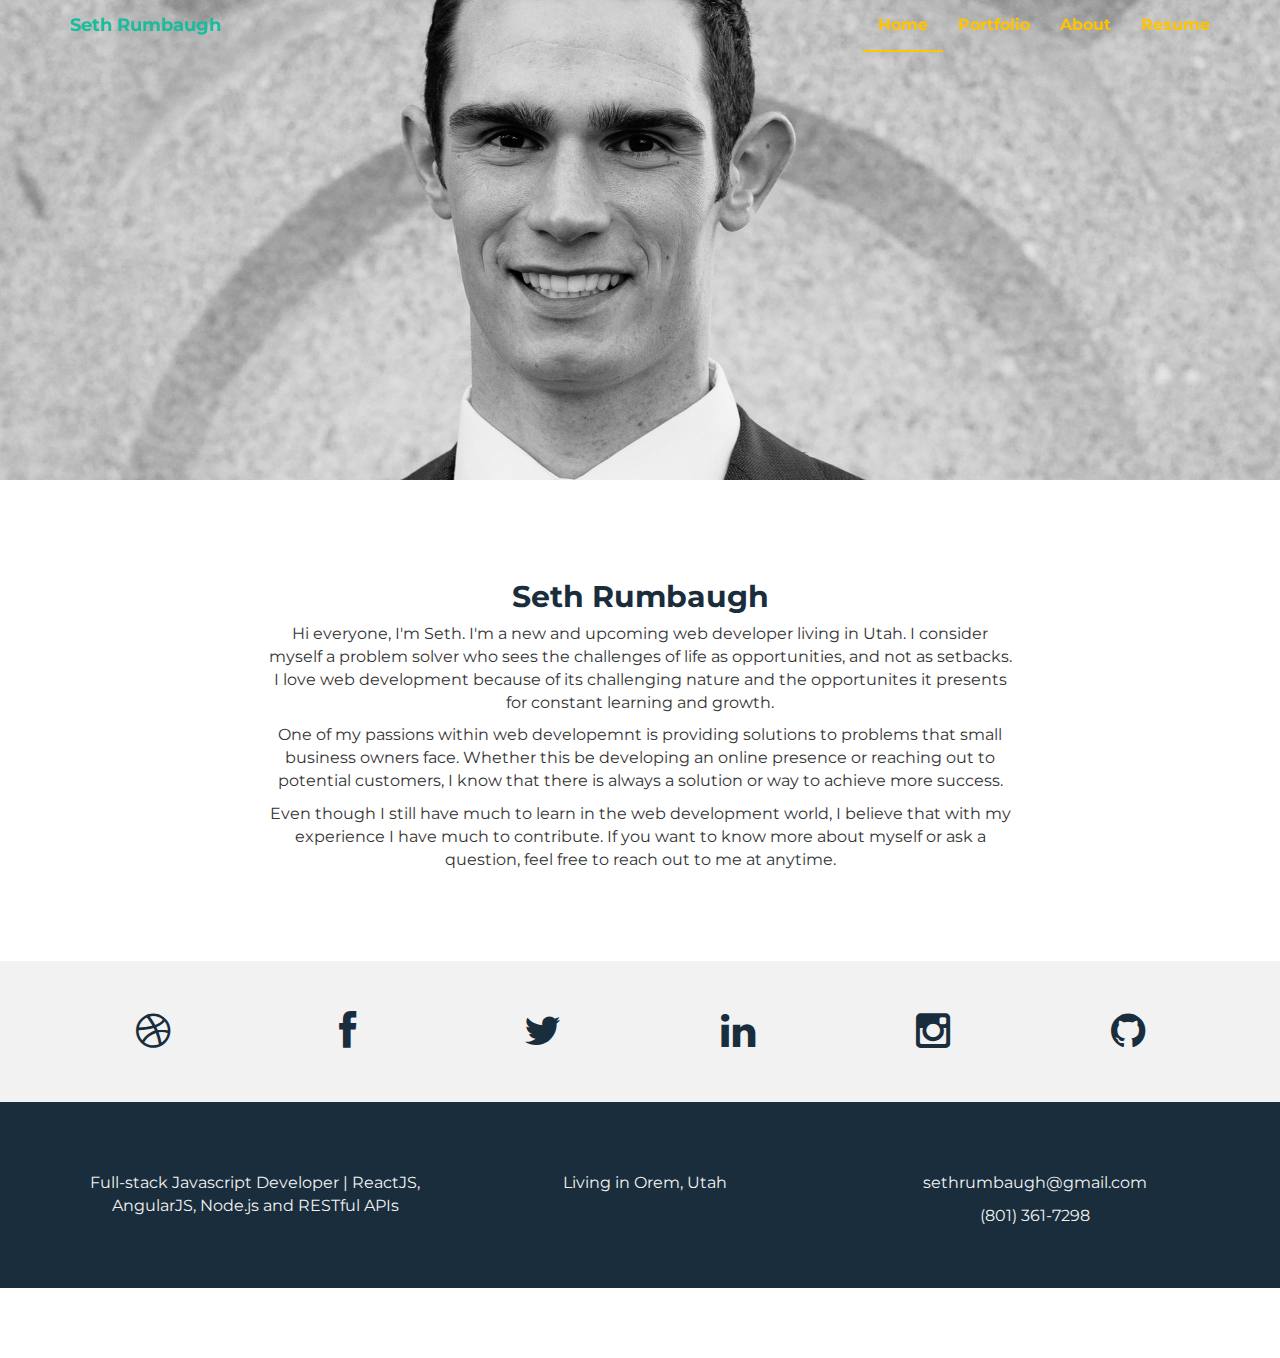
<file: theme/about.html>
<!DOCTYPE html>
<html lang="en">
  <head>
    <meta charset="utf-8">
    <meta http-equiv="X-UA-Compatible" content="IE=edge">
    <meta name="viewport" content="width=device-width, initial-scale=1">
    <meta name="description" content="">
    <meta name="author" content="">
    <link rel="shortcut icon" href="assets/img/bballicon.ico">

    <title>Seth Rumbaugh</title>

    <!-- Bootstrap core CSS -->
    <link href="assets/css/bootstrap.css" rel="stylesheet">

    <!-- Custom styles for this template -->
    <link href="assets/css/style.css" rel="stylesheet">
    <link href="assets/css/font-awesome.min.css" rel="stylesheet">

    <!-- Just for debugging purposes. Don't actually copy this line! -->
    <!--[if lt IE 9]><script src="../../assets/js/ie8-responsive-file-warning.js"></script><![endif]-->

    <!-- HTML5 shim and Respond.js IE8 support of HTML5 elements and media queries -->
    <!--[if lt IE 9]>
      <script src="https://oss.maxcdn.com/libs/html5shiv/3.7.0/html5shiv.js"></script>
      <script src="https://oss.maxcdn.com/libs/respond.js/1.4.2/respond.min.js"></script>
    <![endif]-->
  </head>

  <body>

    <!-- Static navbar -->
    <div class="navbar navbar-default navbar-fixed-top" role="navigation">
      <div class="container">
        <div class="navbar-header">
          <button type="button" class="navbar-toggle" data-toggle="collapse" data-target=".navbar-collapse">
            <span class="sr-only">Toggle navigation</span>
            <span class="icon-bar"></span>
            <span class="icon-bar"></span>
            <span class="icon-bar"></span>
          </button>
          <a class="navbar-brand" href="index.html">Seth Rumbaugh</a>
        </div>
        <div class="navbar-collapse collapse">
          <ul class="nav navbar-nav navbar-right">
            <li class="active"><a href="index.html"><b>Home</b></a></li>
            <li><a href="index.html#works"><b>Portfolio</b></a></li>
            <li><a href="about.html"><b>About</b></a></li>
            <li><a href="https://docs.google.com/document/d/1kJ1YkszziOwsdoXDGjhYUnGe9Eo5dYW5K8EJdM18p9o/edit?usp=sharing"><b>Resume</b></a></li>
          </ul>
        </div><!--/.nav-collapse -->
      </div>
    </div>


	<div id="aboutwrap">
	    <div class="container">
			<div class="row">
				<div class="col-lg-6 col-lg-offset-3">
				</div>
			</div><! --/row -->
	    </div> <!-- /container -->
	</div><! --/aboutwrap -->

	<div class="container">
		<div class="row centered mt mb">
			<div class="col-lg-8 col-lg-offset-2">
				<h2>Seth Rumbaugh</h2>
				<p>Hi everyone, I'm Seth. I'm a new and upcoming web developer living in Utah. I consider myself a problem solver who sees the challenges of life as opportunities, and not as setbacks. I love web development because of its challenging nature and the opportunites it presents for constant learning and growth.  </p>
				<p>One of my passions within web developemnt is providing solutions to problems that small business owners face. Whether this be developing an online presence or reaching out to potential customers, I know that there is always a solution or way to achieve more success. </p>
				<p>Even though I still have much to learn in the web development world, I believe that with my experience I have much to contribute. If you want to know more about myself or ask a question, feel free to reach out to me at anytime. </p>
			</div>

		</div><! --/row -->
	</div><! --/container -->

  <div id="social">
		<div class="container">
			<div class="row centered">
				<div class="col-lg-2">
					<a href="#"><i class="fa fa-dribbble"></i></a>
				</div>
				<div class="col-lg-2">
					<a href="https://www.facebook.com/SethRumbaugh"><i class="fa fa-facebook"></i></a>
				</div>
				<div class="col-lg-2">
					<a href="https://twitter.com/SethRumbaugh"><i class="fa fa-twitter"></i></a>
				</div>
				<div class="col-lg-2">
					<a href="https://www.linkedin.com/in/sethrumbaugh-2020/"><i class="fa fa-linkedin"></i></a>
				</div>
				<div class="col-lg-2">
					<a href="https://www.instagram.com/srumbaugh/"><i class="fa fa-instagram"></i></a>
				</div>
				<div class="col-lg-2">
					<a href="https://github.com/srumbaugh20"><i class="fa fa-github"></i></a>
				</div>

			</div><! --/row -->
		</div><! --/container -->
	</div><! --/social -->

  <div id="footerwrap">
    <div class="container">
      <div class="row centered">
        <div class="col-lg-4">
          <p>Full-stack Javascript Developer | ReactJS, AngularJS, Node.js and RESTful APIs</p>
        </div>

        <div class="col-lg-4">
          <p>Living in Orem, Utah</p>
        </div>
        <div class="col-lg-4">
          <p>sethrumbaugh@gmail.com</p>
          <p>(801) 361-7298</p>
        </div>
      </div>
    </div>
  </div><! --/footerwrap -->



    <!-- Bootstrap core JavaScript
    ================================================== -->
    <!-- Placed at the end of the document so the pages load faster -->
    <script src="https://ajax.googleapis.com/ajax/libs/jquery/1.11.0/jquery.min.js"></script>
    <script src="assets/js/bootstrap.min.js"></script>
  </body>
</html>
</file>
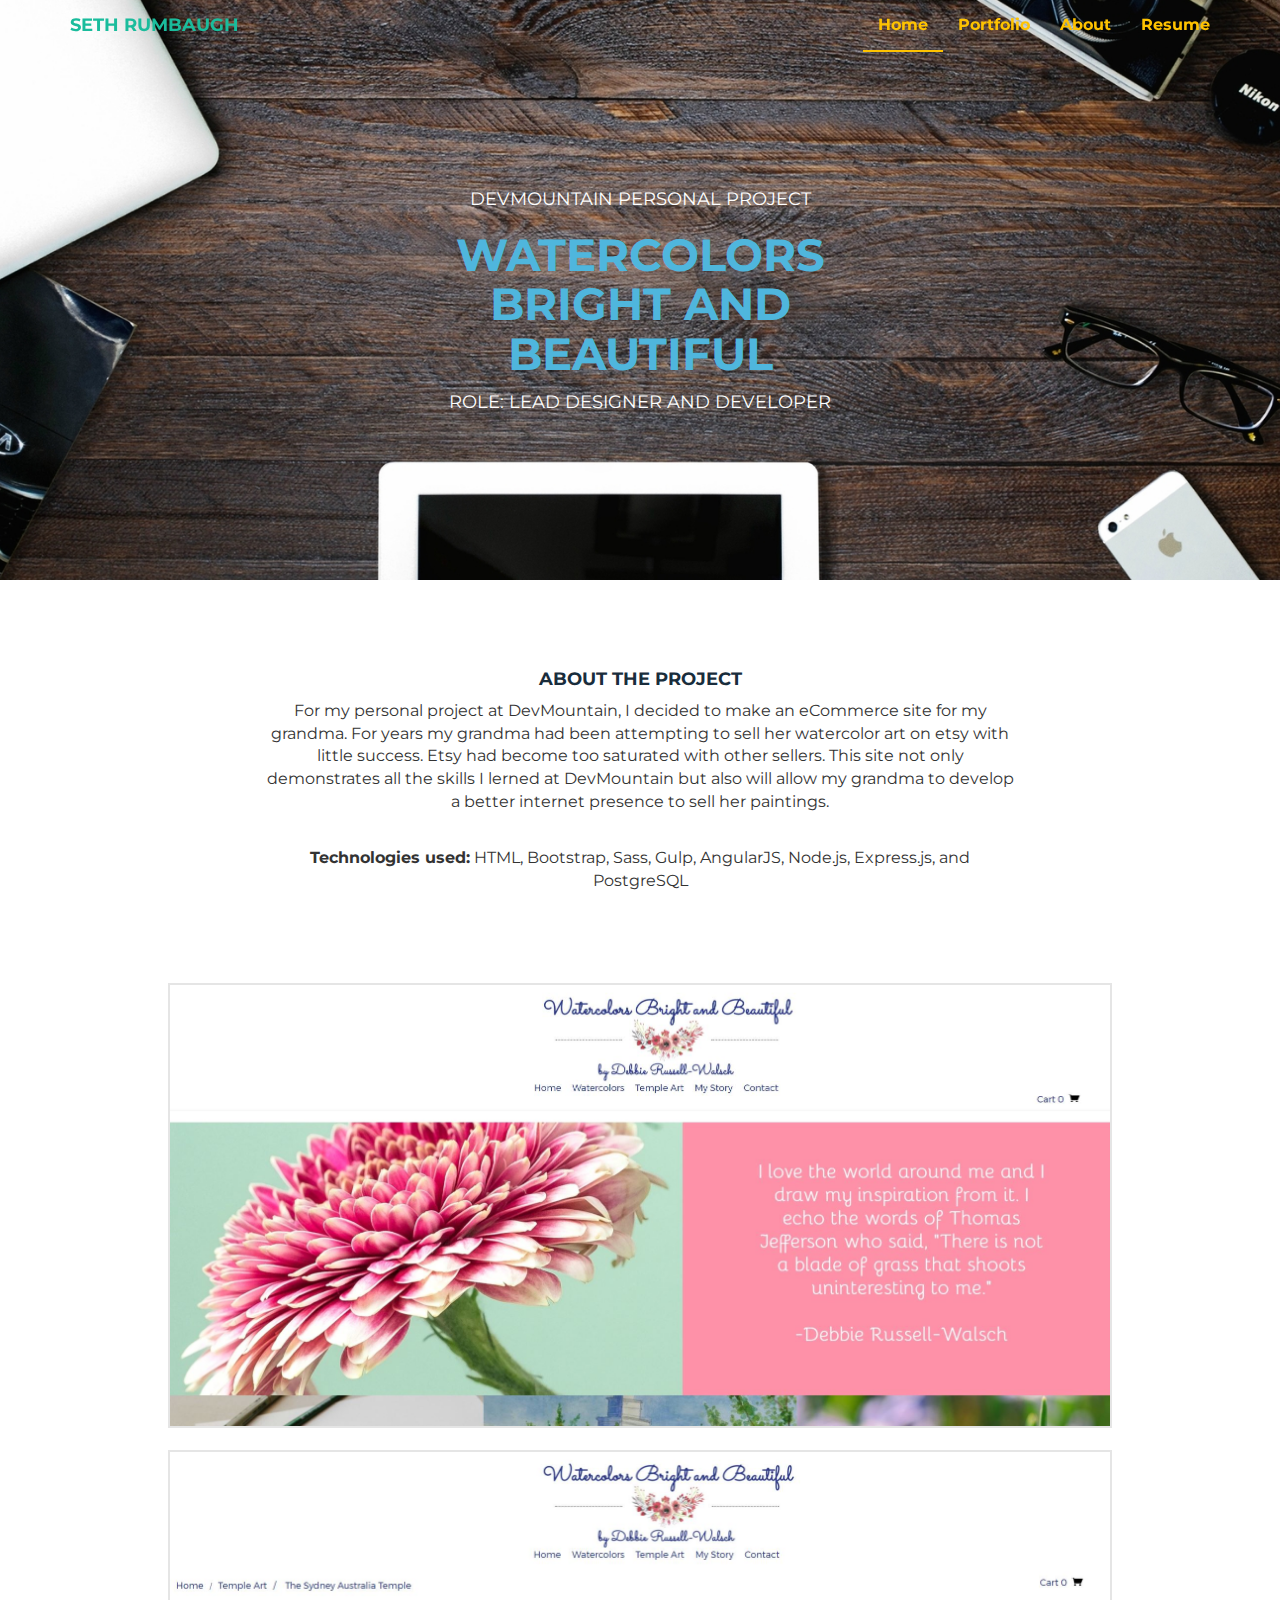
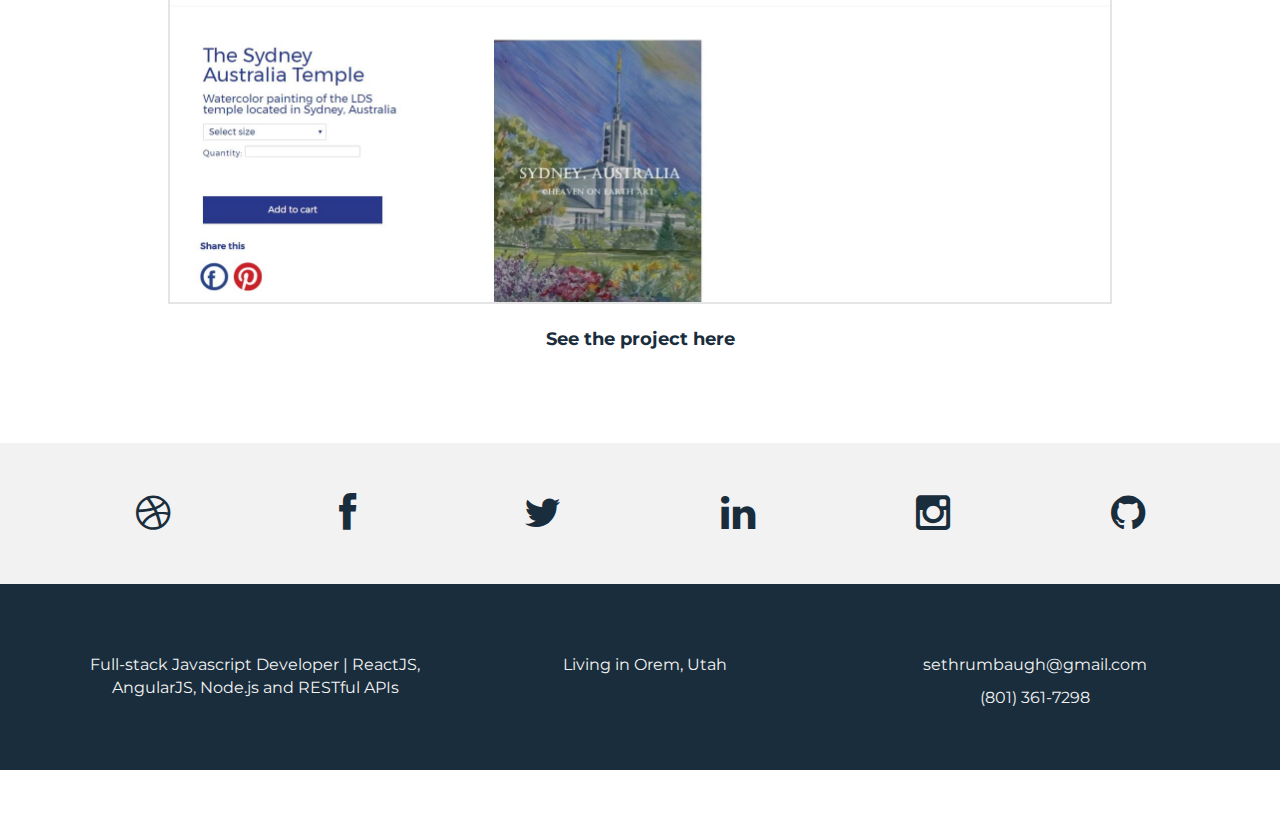
<file: theme/eCommerceInfo.html>
<!DOCTYPE html>
<html lang="en">
  <head>
    <meta charset="utf-8">
    <meta http-equiv="X-UA-Compatible" content="IE=edge">
    <meta name="viewport" content="width=device-width, initial-scale=1">
    <meta name="description" content="">
    <meta name="author" content="">
    <link rel="shortcut icon" href="assets/img/bballicon.ico">

    <title>Seth Rumbaugh</title>

    <!-- Bootstrap core CSS -->
    <link href="assets/css/bootstrap.css" rel="stylesheet">

    <!-- Custom styles for this template -->
    <link href="assets/css/style.css" rel="stylesheet">
    <link href="assets/css/font-awesome.min.css" rel="stylesheet">

    <!-- Just for debugging purposes. Don't actually copy this line! -->
    <!--[if lt IE 9]><script src="../../assets/js/ie8-responsive-file-warning.js"></script><![endif]-->

    <!-- HTML5 shim and Respond.js IE8 support of HTML5 elements and media queries -->
    <!--[if lt IE 9]>
      <script src="https://oss.maxcdn.com/libs/html5shiv/3.7.0/html5shiv.js"></script>
      <script src="https://oss.maxcdn.com/libs/respond.js/1.4.2/respond.min.js"></script>
    <![endif]-->
  </head>

  <body>

    <!-- Static navbar -->
    <div class="navbar navbar-default navbar-fixed-top" role="navigation">
      <div class="container">
        <div class="navbar-header">
          <button type="button" class="navbar-toggle" data-toggle="collapse" data-target=".navbar-collapse">
            <span class="sr-only">Toggle navigation</span>
            <span class="icon-bar"></span>
            <span class="icon-bar"></span>
            <span class="icon-bar"></span>
          </button>
          <a class="navbar-brand" href="index.html">SETH RUMBAUGH</a>
        </div>
        <div class="navbar-collapse collapse">
          <ul class="nav navbar-nav navbar-right">
            <li class="active"><a href="index.html"><b>Home</b></a></li>
            <li><a href="index.html#works"><b>Portfolio</b></a></li>
            <li><a href="about.html"><b>About</b></a></li>
            <li><a href="https://docs.google.com/document/d/1kJ1YkszziOwsdoXDGjhYUnGe9Eo5dYW5K8EJdM18p9o/edit?usp=sharing"><b>Resume</b></a></li>
          </ul>
        </div><!--/.nav-collapse -->
      </div>
    </div>


	<div id="workwrap">
	    <div class="container">
			<div class="row">
				<div class="col-lg-6 col-lg-offset-3">
					<h4>DEVMOUNTAIN PERSONAL PROJECT</h4>
					<h2 style="font-size: 45px; color: #4fb6dd; margin-bottom: 15px;">WATERCOLORS BRIGHT AND BEAUTIFUL</h2>
					<h4>ROLE: LEAD DESIGNER AND DEVELOPER</h4>
				</div>
			</div> <! --/row -->
	    </div> <!-- /container -->
	</div> <! --/workwrap -->


	<div class="container">
		<div class="row centered mt mb">
			<div class="col-lg-8 col-lg-offset-2">
				<h4>ABOUT THE PROJECT</h4>
				<p>For my personal project at DevMountain, I decided to make an eCommerce site for my grandma. For years my grandma had been attempting to sell her watercolor art on etsy with little success. Etsy had become too saturated with other sellers. This site not only demonstrates all the skills I lerned at DevMountain but also will allow my grandma to develop a better internet presence to sell her paintings. </p>
        <br>
        <p><b>Technologies used:</b> HTML, Bootstrap, Sass, Gulp, AngularJS, Node.js, Express.js, and PostgreSQL</p>
			</div>
			<div class="col-lg-10 col-lg-offset-1 mt">
				<img class="img-responsive" style="border: 2px solid #e5e5e5;" src="assets/img/water2.png">
				<br>
				<img class="img-responsive" style="border: 2px solid #e5e5e5;" src="assets/img/water3.png">
        <br>
        <a href="http://watercolorsbrightandbeautiful.com/#/"><p style="color: #192d3c; font-size: 18px;"><b>See the project here</b></p></a>
			</div>

		</div><! --/row -->
	</div><! --/container -->

	<div id="social">
		<div class="container">
			<div class="row centered">
				<div class="col-lg-2">
					<a href="#"><i class="fa fa-dribbble"></i></a>
				</div>
				<div class="col-lg-2">
					<a href="#"><i class="fa fa-facebook"></i></a>
				</div>
				<div class="col-lg-2">
					<a href="#"><i class="fa fa-twitter"></i></a>
				</div>
				<div class="col-lg-2">
					<a href="#"><i class="fa fa-linkedin"></i></a>
				</div>
				<div class="col-lg-2">
					<a href="#"><i class="fa fa-instagram"></i></a>
				</div>
        <div class="col-lg-2">
					<a href="https://github.com/srumbaugh20"><i class="fa fa-github"></i></a>
				</div>

			</div><! --/row -->
		</div><! --/container -->
	</div><! --/social -->



  <div id="footerwrap">
		<div class="container">
			<div class="row centered">
				<div class="col-lg-4">
					<p>Full-stack Javascript Developer | ReactJS, AngularJS, Node.js and RESTful APIs</p>
				</div>

				<div class="col-lg-4">
					<p>Living in Orem, Utah</p>
				</div>
				<div class="col-lg-4">
					<p>sethrumbaugh@gmail.com</p>
          <p>(801) 361-7298</p>
				</div>
			</div>
		</div>
	</div><! --/footerwrap -->



    <!-- Bootstrap core JavaScript
    ================================================== -->
    <!-- Placed at the end of the document so the pages load faster -->
    <script src="https://ajax.googleapis.com/ajax/libs/jquery/1.11.0/jquery.min.js"></script>
    <script src="assets/js/bootstrap.min.js"></script>
  </body>
</html>
</file>
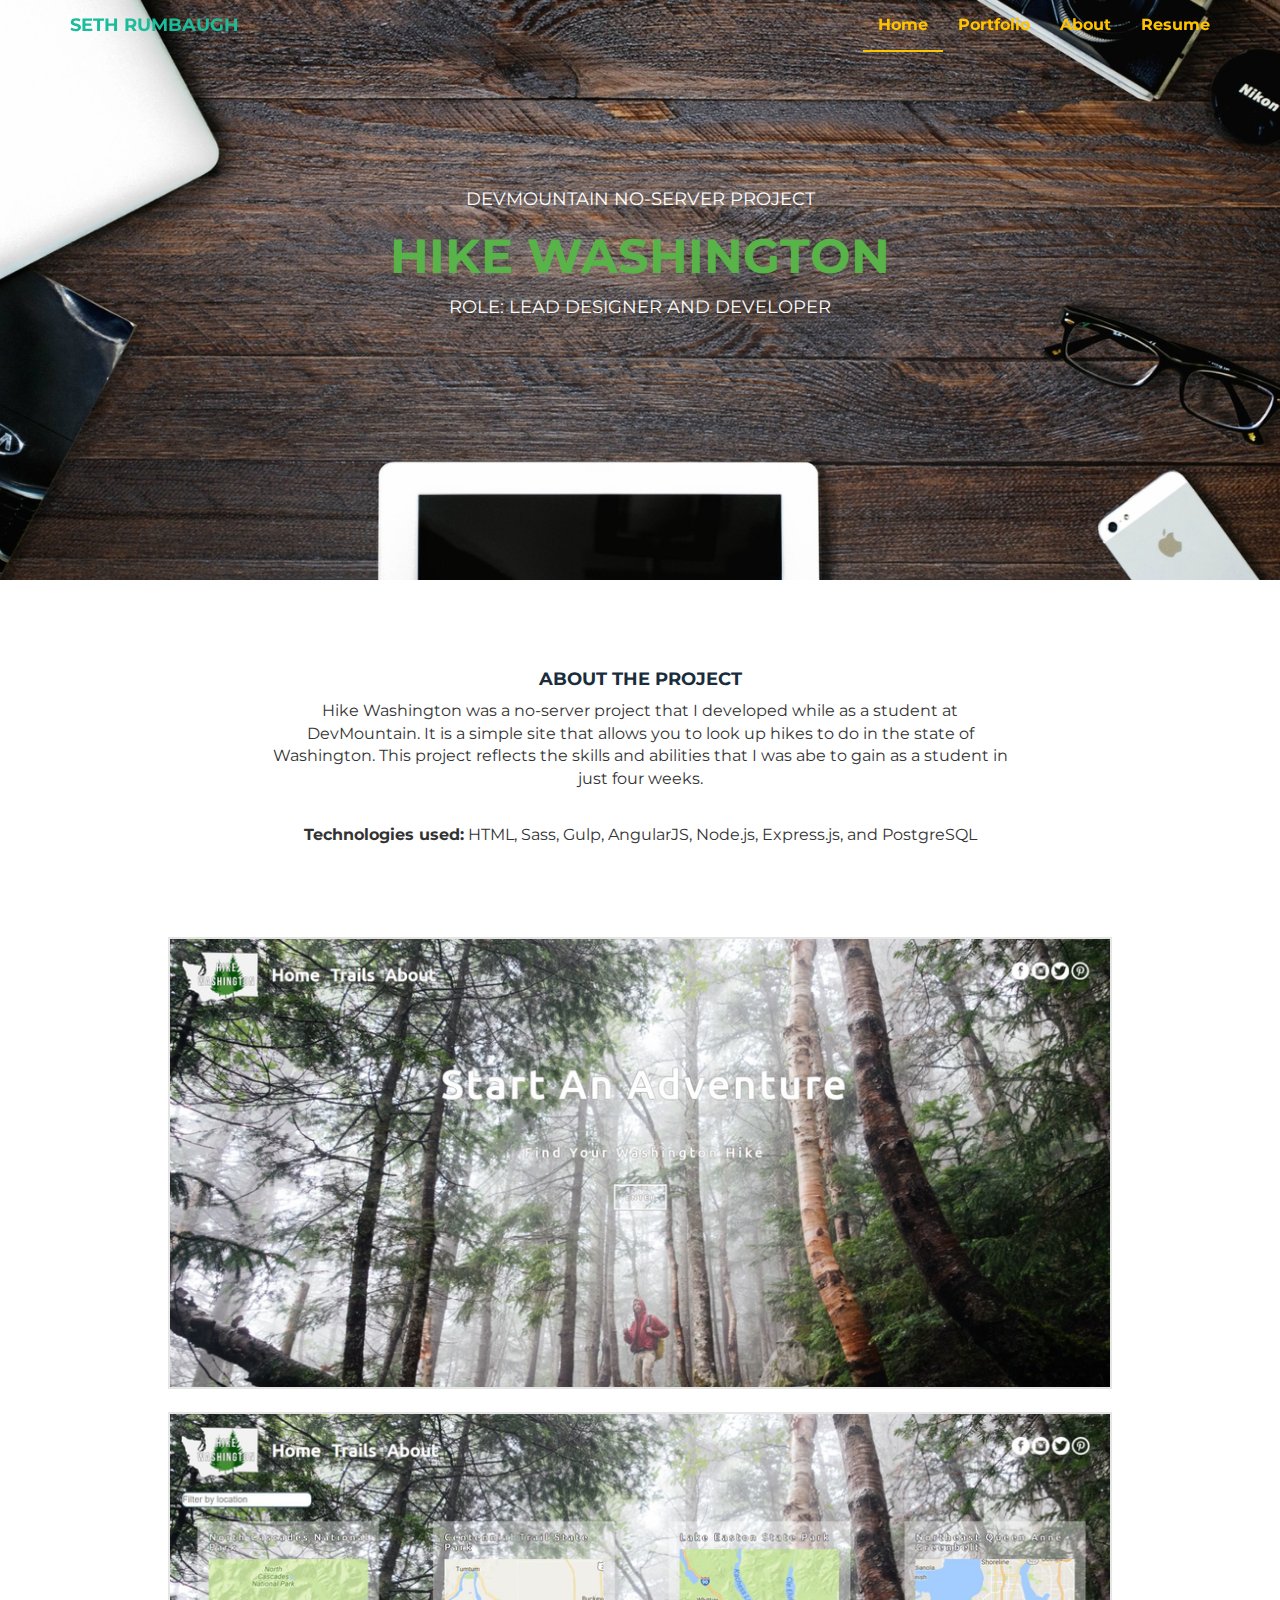
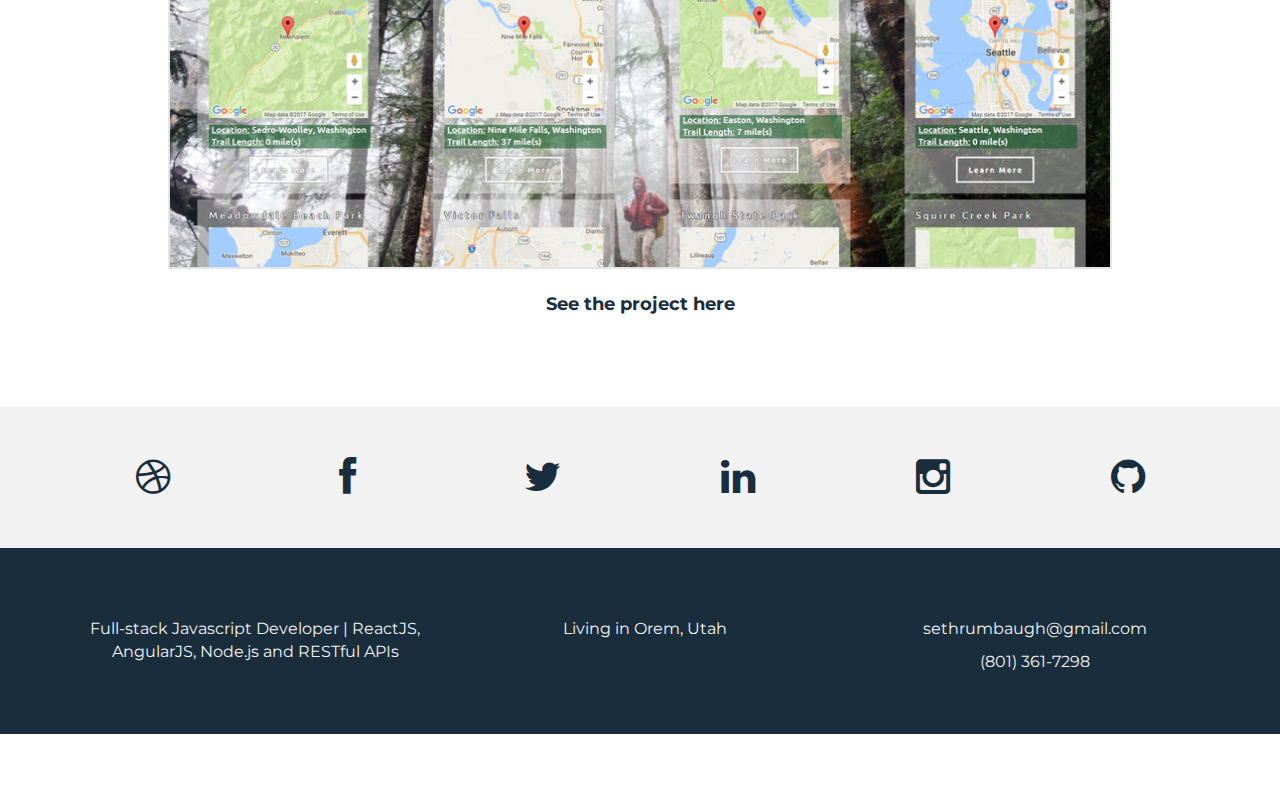
<file: theme/hikeInfo.html>
<!DOCTYPE html>
<html lang="en">
  <head>
    <meta charset="utf-8">
    <meta http-equiv="X-UA-Compatible" content="IE=edge">
    <meta name="viewport" content="width=device-width, initial-scale=1">
    <meta name="description" content="">
    <meta name="author" content="">
    <link rel="shortcut icon" href="assets/img/bballicon.ico">

    <title>Seth Rumbaugh</title>

    <!-- Bootstrap core CSS -->
    <link href="assets/css/bootstrap.css" rel="stylesheet">

    <!-- Custom styles for this template -->
    <link href="assets/css/style.css" rel="stylesheet">
    <link href="assets/css/font-awesome.min.css" rel="stylesheet">

    <!-- Just for debugging purposes. Don't actually copy this line! -->
    <!--[if lt IE 9]><script src="../../assets/js/ie8-responsive-file-warning.js"></script><![endif]-->

    <!-- HTML5 shim and Respond.js IE8 support of HTML5 elements and media queries -->
    <!--[if lt IE 9]>
      <script src="https://oss.maxcdn.com/libs/html5shiv/3.7.0/html5shiv.js"></script>
      <script src="https://oss.maxcdn.com/libs/respond.js/1.4.2/respond.min.js"></script>
    <![endif]-->
  </head>

  <body>

    <!-- Static navbar -->
    <div class="navbar navbar-default navbar-fixed-top" role="navigation">
      <div class="container">
        <div class="navbar-header">
          <button type="button" class="navbar-toggle" data-toggle="collapse" data-target=".navbar-collapse">
            <span class="sr-only">Toggle navigation</span>
            <span class="icon-bar"></span>
            <span class="icon-bar"></span>
            <span class="icon-bar"></span>
          </button>
          <a class="navbar-brand" href="index.html">SETH RUMBAUGH</a>
        </div>
        <div class="navbar-collapse collapse">
          <ul class="nav navbar-nav navbar-right">
            <li class="active"><a href="index.html"><b>Home</b></a></li>
            <li><a href="index.html#works"><b>Portfolio</b></a></li>
            <li><a href="about.html"><b>About</b></a></li>
            <li><a href="https://docs.google.com/document/d/1kJ1YkszziOwsdoXDGjhYUnGe9Eo5dYW5K8EJdM18p9o/edit?usp=sharing"><b>Resume</b></a></li>
          </ul>
        </div><!--/.nav-collapse -->
      </div>
    </div>


	<div id="workwrap">
	    <div class="container">
			<div class="row">
				<div class="col-lg-6 col-lg-offset-3">
					<h4>DEVMOUNTAIN NO-SERVER PROJECT</h4>
					<h2 style="font-size: 48px; color: #58b348; margin-bottom: 15px;">HIKE WASHINGTON</h2>
					<h4>ROLE: LEAD DESIGNER AND DEVELOPER</h4>
				</div>
			</div> <! --/row -->
	    </div> <!-- /container -->
	</div> <! --/workwrap -->

	<section id="works"></section>
	<div class="container">
		<div class="row centered mt mb">
			<div class="col-lg-8 col-lg-offset-2">
				<h4>ABOUT THE PROJECT</h4>
				<p>Hike Washington was a no-server project that I developed while as a student at DevMountain. It is a simple site that allows you to look up hikes to do in the state of Washington. This project reflects the skills and abilities that I was abe to gain as a student in just four weeks.</p>
        <br>
        <p><b>Technologies used:</b> HTML, Sass, Gulp, AngularJS, Node.js, Express.js, and PostgreSQL</p>
			</div>
			<div class="col-lg-10 col-lg-offset-1 mt">
				<img class="img-responsive" style="border: 2px solid #e5e5e5;" src="assets/img/hike1.png">
				<br>
				<img class="img-responsive" style="border: 2px solid #e5e5e5;" src="assets/img/hike2.png">
        <br>
        <a href="https://jumpy-copper.surge.sh"><p style="color: #192d3c; font-size: 18px;"><b>See the project here</b></p></a>
			</div>
		</div><! --/row -->
	</div><! --/container -->

  <div id="social">
		<div class="container">
			<div class="row centered">
				<div class="col-lg-2">
					<a href="#"><i class="fa fa-dribbble"></i></a>
				</div>
				<div class="col-lg-2">
					<a href="https://www.facebook.com/SethRumbaugh"><i class="fa fa-facebook"></i></a>
				</div>
				<div class="col-lg-2">
					<a href="https://twitter.com/SethRumbaugh"><i class="fa fa-twitter"></i></a>
				</div>
				<div class="col-lg-2">
					<a href="https://www.linkedin.com/in/sethrumbaugh-2020/"><i class="fa fa-linkedin"></i></a>
				</div>
				<div class="col-lg-2">
					<a href="https://www.instagram.com/srumbaugh/"><i class="fa fa-instagram"></i></a>
				</div>
				<div class="col-lg-2">
					<a href="https://github.com/srumbaugh20"><i class="fa fa-github"></i></a>
				</div>

			</div><! --/row -->
		</div><! --/container -->
	</div><! --/social -->

  <div id="footerwrap">
		<div class="container">
			<div class="row centered">
				<div class="col-lg-4">
					<p>Full-stack Javascript Developer | ReactJS, AngularJS, Node.js and RESTful APIs</p>
				</div>

				<div class="col-lg-4">
					<p>Living in Orem, Utah</p>
				</div>
				<div class="col-lg-4">
					<p>sethrumbaugh@gmail.com</p>
          <p>(801) 361-7298</p>
				</div>
			</div>
		</div>
	</div><! --/footerwrap -->



    <!-- Bootstrap core JavaScript
    ================================================== -->
    <!-- Placed at the end of the document so the pages load faster -->
    <script src="https://ajax.googleapis.com/ajax/libs/jquery/1.11.0/jquery.min.js"></script>
    <script src="assets/js/bootstrap.min.js"></script>
  </body>
</html>
</file>
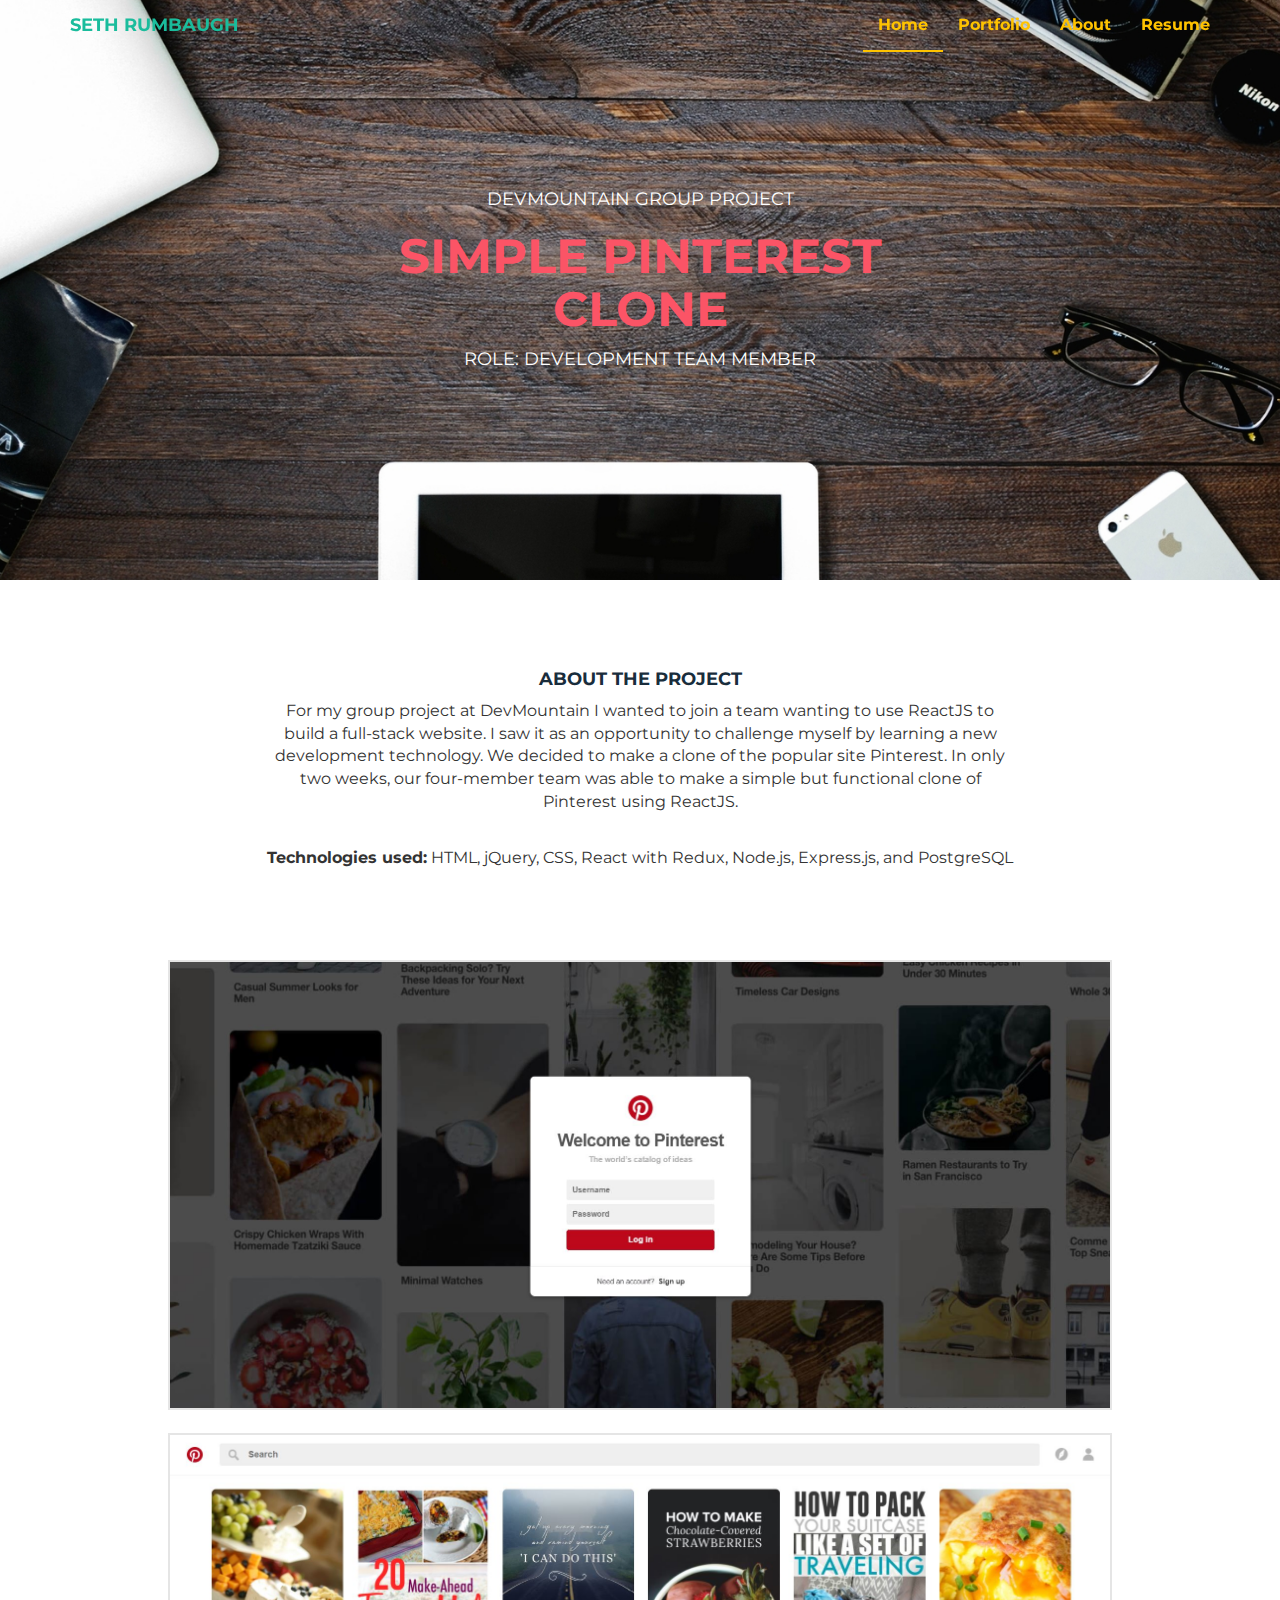
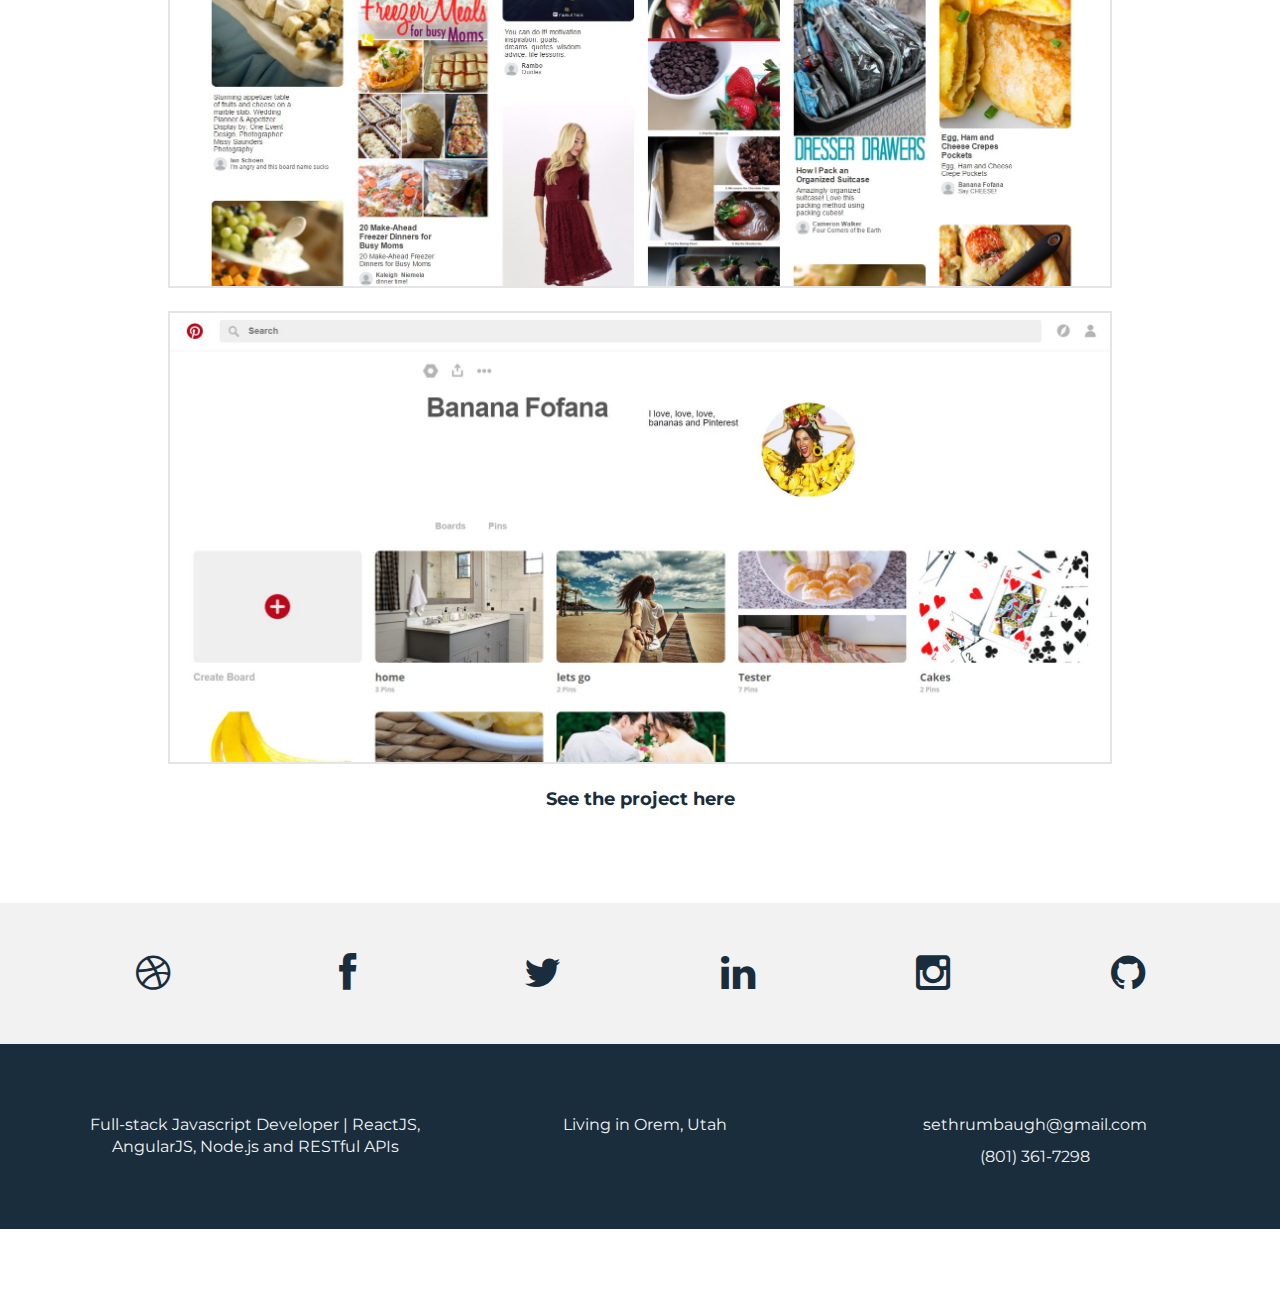
<file: theme/pinterestInfo.html>
<!DOCTYPE html>
<html lang="en">
  <head>
    <meta charset="utf-8">
    <meta http-equiv="X-UA-Compatible" content="IE=edge">
    <meta name="viewport" content="width=device-width, initial-scale=1">
    <meta name="description" content="">
    <meta name="author" content="">
    <link rel="shortcut icon" href="assets/img/bballicon.ico">

    <title>Seth Rumbaugh</title>

    <!-- Bootstrap core CSS -->
    <link href="assets/css/bootstrap.css" rel="stylesheet">

    <!-- Custom styles for this template -->
    <link href="assets/css/style.css" rel="stylesheet">
    <link href="assets/css/font-awesome.min.css" rel="stylesheet">

    <!-- Just for debugging purposes. Don't actually copy this line! -->
    <!--[if lt IE 9]><script src="../../assets/js/ie8-responsive-file-warning.js"></script><![endif]-->

    <!-- HTML5 shim and Respond.js IE8 support of HTML5 elements and media queries -->
    <!--[if lt IE 9]>
      <script src="https://oss.maxcdn.com/libs/html5shiv/3.7.0/html5shiv.js"></script>
      <script src="https://oss.maxcdn.com/libs/respond.js/1.4.2/respond.min.js"></script>
    <![endif]-->
  </head>

  <body>

    <!-- Static navbar -->
    <div class="navbar navbar-default navbar-fixed-top" role="navigation">
      <div class="container">
        <div class="navbar-header">
          <button type="button" class="navbar-toggle" data-toggle="collapse" data-target=".navbar-collapse">
            <span class="sr-only">Toggle navigation</span>
            <span class="icon-bar"></span>
            <span class="icon-bar"></span>
            <span class="icon-bar"></span>
          </button>
          <a class="navbar-brand" href="index.html">SETH RUMBAUGH</a>
        </div>
        <div class="navbar-collapse collapse">
          <ul class="nav navbar-nav navbar-right">
            <li class="active"><a href="index.html"><b>Home</b></a></li>
            <li><a href="index.html#works"><b>Portfolio</b></a></li>
            <li><a href="about.html"><b>About</b></a></li>
            <li><a href="https://docs.google.com/document/d/1kJ1YkszziOwsdoXDGjhYUnGe9Eo5dYW5K8EJdM18p9o/edit?usp=sharing"><b>Resume</b></a></li>
          </ul>
        </div><!--/.nav-collapse -->
      </div>
    </div>


	<div id="workwrap">
	    <div class="container">
			<div class="row">
				<div class="col-lg-6 col-lg-offset-3">
					<h4>DEVMOUNTAIN GROUP PROJECT</h4>
					<h2 style="font-size: 48px; color: #fb5466; margin-bottom: 15px;">SIMPLE PINTEREST CLONE</h2>
					<h4>ROLE: DEVELOPMENT TEAM MEMBER</h4>
				</div>
			</div> <! --/row -->
	    </div> <!-- /container -->
	</div> <! --/workwrap -->

	<section id="works"></section>
	<div class="container">
		<div class="row centered mt mb">
			<div class="col-lg-8 col-lg-offset-2">
				<h4>ABOUT THE PROJECT</h4>
				<p>For my group project at DevMountain I wanted to join a team wanting to use ReactJS to build a full-stack website. I saw it as an opportunity to challenge myself by learning a new development technology. We decided to make a clone of the popular site Pinterest. In only two weeks, our four-member team was able to make a simple but functional clone of Pinterest using ReactJS.</p>
        <br>
        <p><b>Technologies used:</b> HTML, jQuery, CSS, React with Redux, Node.js, Express.js, and PostgreSQL</p>
			</div>
			<div class="col-lg-10 col-lg-offset-1 mt">
        <img class="img-responsive" style="border: 2px solid #e5e5e5;" src="assets/img/pin3.png">
				<br>
				<img class="img-responsive" style="border: 2px solid #e5e5e5;" src="assets/img/pin1.png">
				<br>
				<img class="img-responsive" style="border: 2px solid #e5e5e5;" src="assets/img/pin2.png">
        <br>
        <a href="http://pinterest.cam-walker.com/#/"><p style="color: #192d3c; font-size: 18px;"><b>See the project here</b></p></a>
			</div>
		</div><! --/row -->
	</div><! --/container -->

  <div id="social">
		<div class="container">
			<div class="row centered">
				<div class="col-lg-2">
					<a href="#"><i class="fa fa-dribbble"></i></a>
				</div>
				<div class="col-lg-2">
					<a href="https://www.facebook.com/SethRumbaugh"><i class="fa fa-facebook"></i></a>
				</div>
				<div class="col-lg-2">
					<a href="https://twitter.com/SethRumbaugh"><i class="fa fa-twitter"></i></a>
				</div>
				<div class="col-lg-2">
					<a href="https://www.linkedin.com/in/sethrumbaugh-2020/"><i class="fa fa-linkedin"></i></a>
				</div>
				<div class="col-lg-2">
					<a href="https://www.instagram.com/srumbaugh/"><i class="fa fa-instagram"></i></a>
				</div>
				<div class="col-lg-2">
					<a href="https://github.com/srumbaugh20"><i class="fa fa-github"></i></a>
				</div>

			</div><! --/row -->
		</div><! --/container -->
	</div><! --/social -->

  <div id="footerwrap">
		<div class="container">
			<div class="row centered">
				<div class="col-lg-4">
					<p>Full-stack Javascript Developer | ReactJS, AngularJS, Node.js and RESTful APIs</p>
				</div>

				<div class="col-lg-4">
					<p>Living in Orem, Utah</p>
				</div>
				<div class="col-lg-4">
					<p>sethrumbaugh@gmail.com</p>
          <p>(801) 361-7298</p>
				</div>
			</div>
		</div>
	</div><! --/footerwrap -->



    <!-- Bootstrap core JavaScript
    ================================================== -->
    <!-- Placed at the end of the document so the pages load faster -->
    <script src="https://ajax.googleapis.com/ajax/libs/jquery/1.11.0/jquery.min.js"></script>
    <script src="assets/js/bootstrap.min.js"></script>
  </body>
</html>
</file>
<file: theme/assets/css/style.css>
/*
 * Author: Carlos Alvarez
 * URL: http://Alvarez.is
 *
 * Project Name: NYC Design
 * Version: 1.0
 * Date: 04-20-2014
 * URL:
 */


/* ==========================================================================
   Base Styles, Bootstrap Modifications & Fonts Import
   ========================================================================== */

@import url('https://fonts.googleapis.com/css?family=Montserrat:400,700|Permanent+Marker');


::-moz-selection {
    background: #f2c2c9;
    color: #a4003a;
    text-shadow: none;
}

::selection {
    background: #16a085;
    color: #a4003a;
    text-shadow: none;
}

/*
 * A better looking default horizontal rule
 */

 hr {
    display: block;
    height: 1px;
    border: 0;
    border-top: 1px solid #ccc;
    margin: 1em 0;
    padding: 0;
}

.centered {
	text-align: center
}

.mt {
	margin-top: 80px;
}

.mb {
	margin-bottom: 80px;
}

/* ==========================================================================
   General styles
   ========================================================================== */


body {
    font-family: 'Montserrat', sans-serif;
    font-weight: 400;
    font-size: 16px;

    -webkit-font-smoothing: antialiased;
    -webkit-overflow-scrolling: touch;
}

h1, h2, h3, h4, h5, h6 {
	font-weight: 700;
    color: #192d3c;
}


.navbar-brand {
	font-weight: 700;
}

.navbar-default .navbar-brand {
	color: #1abc9c;
}

.navbar-default {
	background-color: transparent;
	border-color: transparent;
}

.navbar-default .navbar-nav > .active > a, .navbar-default .navbar-nav > .active > a:hover, .navbar-default .navbar-nav > .active > a:focus {
	color: #FFC300;
	background-color: transparent;
	border-bottom: 2px solid #FFC300;
}

.navbar-default .navbar-nav > li > a {
	color: #FFC300;
}

/* ==========================================================================
   Wrap Sections
   ========================================================================== */

#headerwrap {
	background: url(../img/back.jpg) no-repeat center top;
	margin-top: -70px;
	padding-top: 250px;
	text-align:center;
	background-attachment: relative;
	background-position: center center;
	min-height: 650px;
	width: 100%;

    -webkit-background-size: 100%;
    -moz-background-size: 100%;
    -o-background-size: 100%;
    background-size: 100%;

    -webkit-background-size: cover;
    -moz-background-size: cover;
    -o-background-size: cover;
    background-size: cover;
}

#headerwrap h1 {
	color:#ffffff;
	padding-top: 10px;
	padding-bottom: 20px;
	letter-spacing: 4px;
	font-size: 80px;
	font-weight: bold;
}

#headerwrap h4 {
	font-weight: 400;
	color: #ffffff
}

#social {
	padding-top: 50px;
	padding-bottom: 50px;
	background-color: #f2f2f2;
}

#social i {
	font-size: 40px;
	color: #192d3c;
}

#social i:hover {
	color: #1abc9c
}

#footerwrap {
	padding-top: 70px;
	padding-bottom: 50px;
	background-color: #192d3c;
}

#footerwrap p {
	color: #f2f2f2;
	margin-left: 10px;
}

#workwrap {
	background: url(../img/work1.jpg) no-repeat center top;
	margin-top: -70px;
	padding-top: 250px;
	text-align:center;
	background-attachment: relative;
	background-position: center center;
	min-height: 650px;
	width: 100%;

    -webkit-background-size: 100%;
    -moz-background-size: 100%;
    -o-background-size: 100%;
    background-size: 100%;

    -webkit-background-size: cover;
    -moz-background-size: cover;
    -o-background-size: cover;
    background-size: cover;
}

#workwrap h1 {
	color:#ffffff;
	padding-top: 10px;
	padding-bottom: 20px;
	letter-spacing: 4px;
	font-size: 80px;
	font-weight: bold;
}

#workwrap h4 {
	font-weight: 400;
	color: #ffffff
}

#aboutwrap {
	background: url(../img/about2.jpg) no-repeat center top;
	margin-top: -70px;
	padding-top: 250px;
	text-align:center;
	background-attachment: relative;
	background-position: center center;
	min-height: 550px;
	width: 100%;

    -webkit-background-size: 100%;
    -moz-background-size: 100%;
    -o-background-size: 100%;
    background-size: 100%;

    -webkit-background-size: cover;
    -moz-background-size: cover;
    -o-background-size: cover;
    background-size: cover;
}




/* Gallery */
.gallery {
	margin-top: 30px;
}

.gallery img:hover {
	opacity: 0.4;
}
</file>
